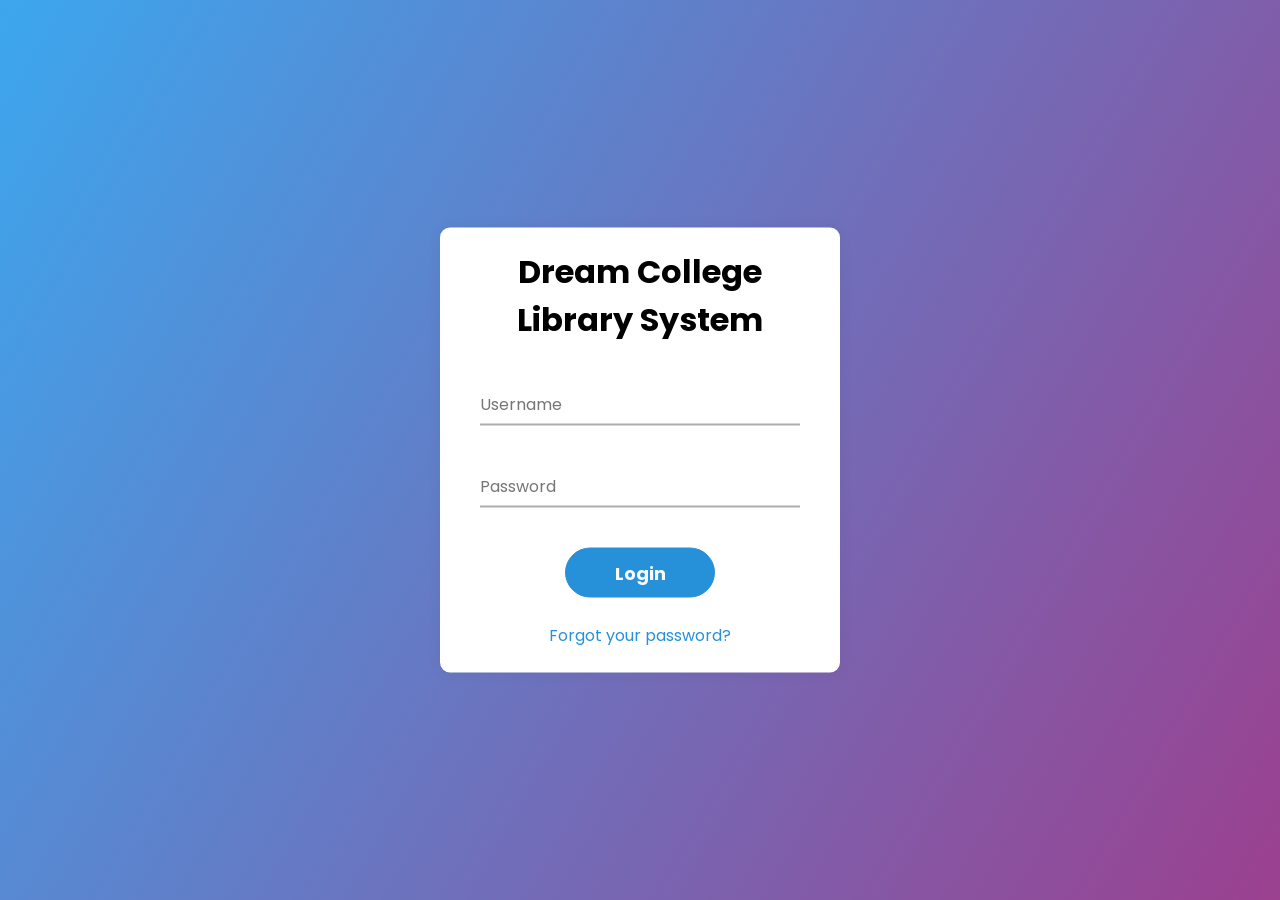
<file: index.html>
<!DOCTYPE html>
<html lang="en">
  <head>
    <meta charset="UTF-8" />
    <meta http-equiv="X-UA-Compatible" content="IE=edge" />
    <meta name="viewport" content="width=device-width, initial-scale=1.0" />
    <title>Register Form Validator</title>
    <link rel="stylesheet" href="stylelogin.css" />
  </head>
  <body>
    <div class="container">
      <h1>
        Dream College <br />
        Library System
      </h1>
      <form>
        <div class="form-control">
          <input type="text" id="username" placeholder="Username" />
          <span></span>
          <small></small>
        </div>
        <div class="form-control">
          <input type="password" id="password" placeholder="Password" />
          <span></span>
          <small></small>
        </div>
        <div class="login">
          <a href="./dashboard.html">Login</a>
        </div>
        <div class="sign_in">
          <a href="./dashboard.html">Forgot your password?</a>
        </div>
      </form>
    </div>
  </body>
</html>
</file>
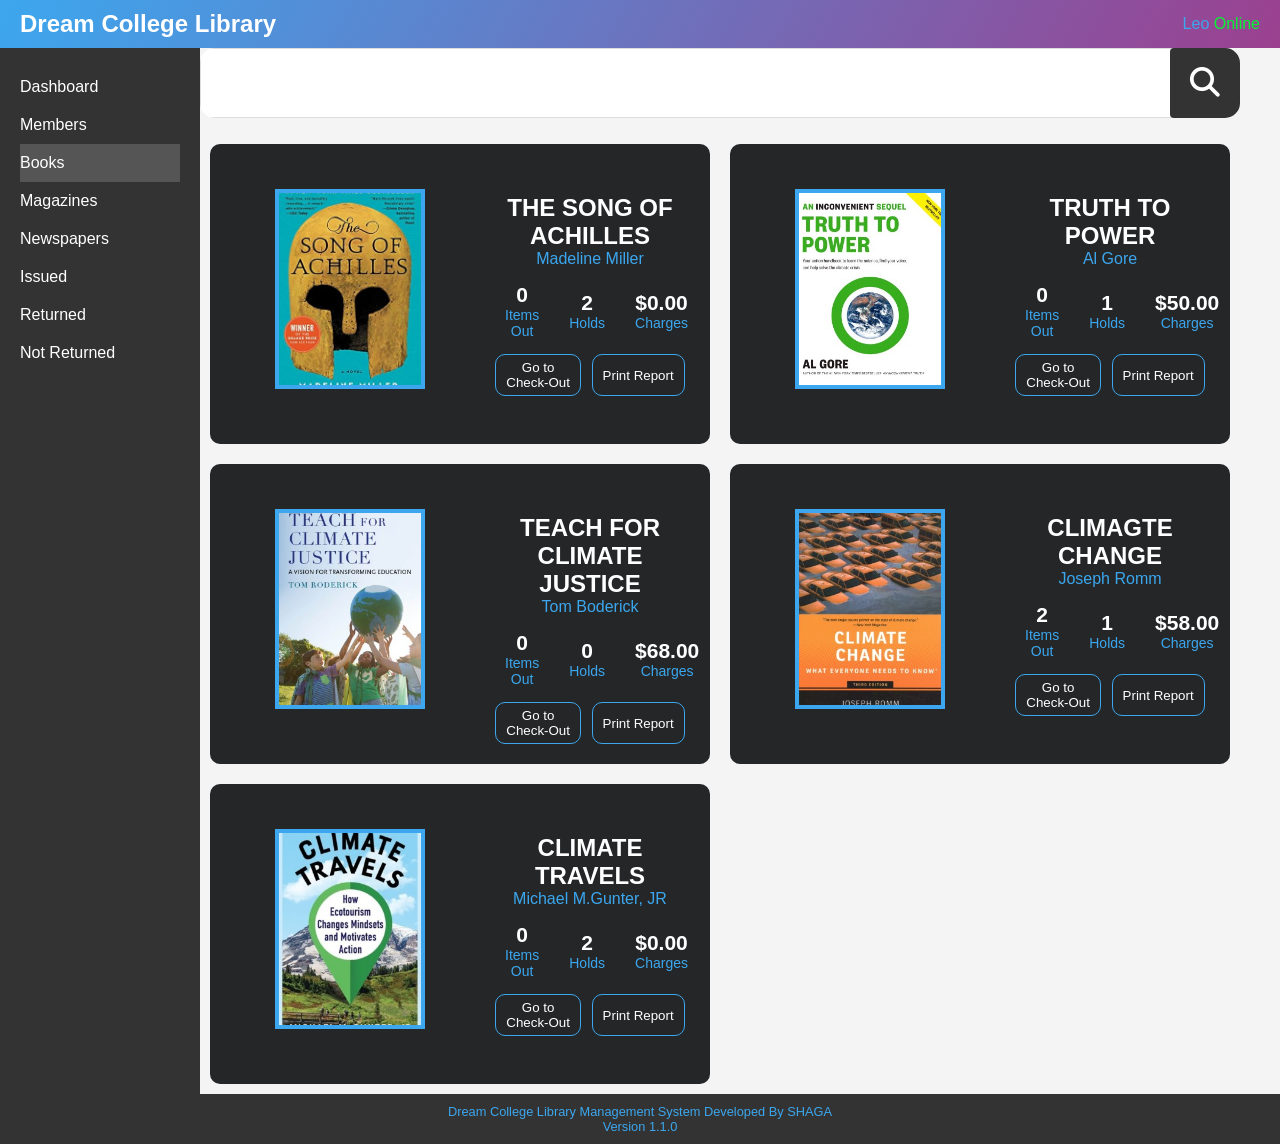
<file: books.html>
<!DOCTYPE html>
<html lang="en">
  <head>
    <meta charset="UTF-8" />
    <meta name="viewport" content="width=device-width, initial-scale=1.0" />
    <title>Dream College Library Dashboard</title>
    <link
      rel="stylesheet"
      href="https://cdnjs.cloudflare.com/ajax/libs/font-awesome/6.6.0/css/all.min.css"
    />
    <link rel="stylesheet" href="style.css" />
    <link rel="stylesheet" href="stylebooks.css" />
  </head>
  <body>
    <header>
      <div class="header-title">
        <h1>
          Dream College
          <tr></tr>
          <span>Library</span>
        </h1>
      </div>
      <div class="user-status">
        <p>Leo <span class="status">Online</span></p>
      </div>
    </header>
    <div class="container">
      <aside>
        <nav>
          <ul>
            <li><a href="./dashboard.html">Dashboard</a></li>
            <li><a href="./members.html">Members</a></li>
            <li class="Books"><a href="./books.html">Books</a></li>
            <li><a href="./books.html">Magazines</a></li>
            <li><a href="./books.html">Newspapers</a></li>
            <li><a href="./books.html">Issued</a></li>
            <li><a href="./books.html">Returned</a></li>
            <li><a href="./books.html">Not Returned</a></li>
          </ul>
        </nav>
      </aside>
      <main>
        <div class="search-box">
          <input type="text" class="search-input" />
          <button class="search-btn">
            <i class="fas fa-search"></i>
          </button>
        </div>
        <div class="card_overall">
          <div class="card">
            <div class="card__img">
              <img src="./img books/Achilles.jpg" alt="" />
            </div>
            <div class="card_info">
              <div class="Student_name">
                <h2>THE SONG OF ACHILLES</h2>
                <p>Madeline Miller</p>
              </div>
              <div class="Info">
                <div class="Items Out">
                  <h2>0</h2>
                  <p>Items Out</p>
                </div>
                <div class="Holds">
                  <h2>2</h2>
                  <p>Holds</p>
                </div>
                <div class="Charges">
                  <h2>$0.00</h2>
                  <p>Charges</p>
                </div>
              </div>
              <div class="click">
                <button>
                  Go to <br />
                  Check-Out
                </button>
                <button>Print Report</button>
              </div>
            </div>
          </div>
          <div class="card">
            <div class="card__img">
              <img src="./img books/jacket (1).jpg" alt="" />
            </div>
            <div class="card_info">
              <div class="Student_name">
                <h2>TRUTH TO POWER</h2>
                <p>Al Gore</p>
              </div>
              <div class="Info">
                <div class="Items Out">
                  <h2>0</h2>
                  <p>Items Out</p>
                </div>
                <div class="Holds">
                  <h2>1</h2>
                  <p>Holds</p>
                </div>
                <div class="Charges">
                  <h2>$50.00</h2>
                  <p>Charges</p>
                </div>
              </div>
              <div class="click">
                <button>
                  Go to <br />
                  Check-Out
                </button>
                <button>Print Report</button>
              </div>
            </div>
            
          </div>
          <div class="card">
            <div class="card__img">
              <img src="./img books/jacket (2).jpg" alt="" />
            </div>
            <div class="card_info">
              <div class="Student_name">
                <h2>TEACH FOR CLIMATE JUSTICE</h2>
                <p>Tom Boderick</p>
              </div>
              <div class="Info">
                <div class="Items Out">
                  <h2>0</h2>
                  <p>Items Out</p>
                </div>
                <div class="Holds">
                  <h2>0</h2>
                  <p>Holds</p>
                </div>
                <div class="Charges">
                  <h2>$68.00</h2>
                  <p>Charges</p>
                </div>
              </div>
              <div class="click">
                <button>
                  Go to <br />
                  Check-Out
                </button>
                <button>Print Report</button>
              </div>
            </div>
            
          </div>
          <div class="card">
            <div class="card__img">
              <img src="./img books/jacket (3).jpg" alt="" />
            </div>
            <div class="card_info">
              <div class="Student_name">
                <h2>CLIMAGTE CHANGE</h2>
                <p>Joseph Romm</p>
              </div>
              <div class="Info">
                <div class="Items Out">
                  <h2>2</h2>
                  <p>Items Out</p>
                </div>
                <div class="Holds">
                  <h2>1</h2>
                  <p>Holds</p>
                </div>
                <div class="Charges">
                  <h2>$58.00</h2>
                  <p>Charges</p>
                </div>
              </div>
              <div class="click">
                <button>
                  Go to <br />
                  Check-Out
                </button>
                <button>Print Report</button>
              </div>
            </div>
            
          </div>
          <div class="card">
            <div class="card__img">
              <img src="./img books/jacket.jpg" alt="" />
            </div>
            <div class="card_info">
              <div class="Student_name">
                <h2>CLIMATE TRAVELS</h2>
                <p>Michael M.Gunter, JR</p>
              </div>
              <div class="Info">
                <div class="Items Out">
                  <h2>0</h2>
                  <p>Items Out</p>
                </div>
                <div class="Holds">
                  <h2>2</h2>
                  <p>Holds</p>
                </div>
                <div class="Charges">
                  <h2>$0.00</h2>
                  <p>Charges</p>
                </div>
              </div>
              <div class="click">
                <button>
                  Go to <br />
                  Check-Out
                </button>
                <button>Print Report</button>
              </div>
            </div>
          </div>
          </div>
        </div>
      </main>
    </div>
    <footer>
      <p>Dream College Library Management System Developed By SHAGA</p>
      <p>Version 1.1.0</p>
    </footer>
    <script src="scriptbooks.js"></script>
  </body>
</html>
</file>
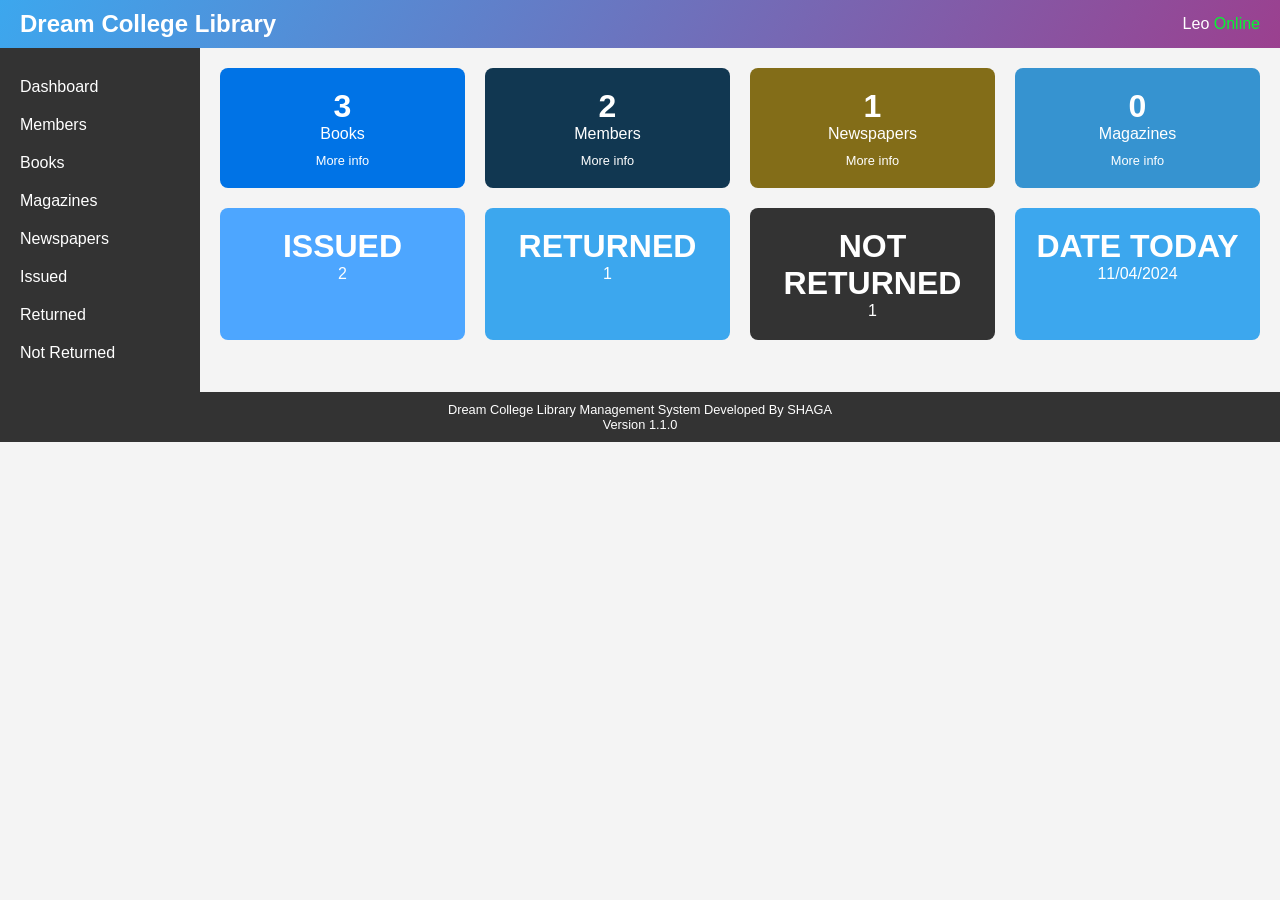
<file: dashboard.html>
<!DOCTYPE html>
<html lang="en">
  <head>
    <meta charset="UTF-8" />
    <meta name="viewport" content="width=device-width, initial-scale=1.0" />
    <title>Dream College Library Dashboard</title>
    <link rel="stylesheet" href="style.css" />
    <link rel="stylesheet" href="styledashboard.css" />
  </head>
  <body>
    <header>
      <div class="header-title">
        <h1>
          Dream College
          <tr></tr>
          <span>Library</span>
        </h1>
      </div>
      <div class="user-status">
        <p>Leo <span class="status">Online</span></p>
      </div>
    </header>
    <div class="container">
      <aside>
        <nav>
          <ul>
            <li><a href="./dashboard.html">Dashboard</a></li>
            <li><a href="./members.html">Members</a></li>
            <li><a href="./books.html">Books</a></li>
            <li><a href="./books.html">Magazines</a></li>
            <li><a href="./books.html">Newspapers</a></li>
            <li><a href="./books.html">Issued</a></li>
            <li><a href="./books.html">Returned</a></li>
            <li><a href="./books.html">Not Returned</a></li>
          </ul>
        </nav>
      </aside>
      <main>
        <section class="dashboard">
          <div class="dashboard-item blue">
            <h2>3</h2>
            <p>Books</p>
            <span>More info</span>
          </div>
          <div class="dashboard-item green">
            <h2>2</h2>
            <p>Members</p>
            <span>More info</span>
          </div>
          <div class="dashboard-item yellow">
            <h2>1</h2>
            <p>Newspapers</p>
            <span>More info</span>
          </div>
          <div class="dashboard-item red">
            <h2>0</h2>
            <p>Magazines</p>
            <span>More info</span>
          </div>
          <div class="dashboard-item blue-light">
            <h2>ISSUED</h2>
            <p>2</p>
          </div>
          <div class="dashboard-item red-light">
            <h2>RETURNED</h2>
            <p>1</p>
          </div>
          <div class="dashboard-item green-light">
            <h2>NOT RETURNED</h2>
            <p>1</p>
          </div>
          <div class="dashboard-item yellow-light">
            <h2>DATE TODAY</h2>
            <p>11/04/2024</p>
          </div>
        </section>
      </main>
    </div>
    <footer>
      <p>Dream College Library Management System Developed By SHAGA</p>
      <p>Version 1.1.0</p>
    </footer>
  </body>
</html>
</file>
<file: stylelogin.css>
@import url("https://fonts.googleapis.com/css2?family=Poppins:wght@400;500;600;700&display=swap");

* {
  margin: 0;
  padding: 0;
  box-sizing: border-box;
  font-family: "Poppins", sans-serif;
}

body {
  background: linear-gradient(120deg, #3ca7ee, #9b408f);
  height: 100vh;
  overflow: hidden;
}

.container {
  position: absolute;
  top: 50%;
  left: 50%;
  transform: translate(-50%, -50%);
  width: 400px;
  background: white;
  border-radius: 10px;
  box-shadow: 0px 0px 15px rgba(0, 0, 0, 0.05);
}

.container h1 {
  text-align: center;
  padding-top: 20px;
}

.container form {
  padding: 0 40px;
}

form .form-control {
  position: relative;
  border-bottom: 2px solid #adadad;
  margin: 40px 0;
}

.form-control.success {
  border-bottom-color: #2691d9;
}

.form-control.error {
  border-bottom-color: #e74c3c;
}

.form-control input {
  width: 100%;
  height: 40px;
  font-size: 16px;
  border: none;
  background: none;
  outline: none;
}

small {
  position: absolute;
  left: 0;
  top: 100%;
  margin-top: 3px;
  color: #e74c3c;
}

.form-control span::before {
  content: "";
  position: absolute;
  top: 40px;
  left: 0;
  width: 0%;
  height: 2px;
  background: #2691d9;
  transition: 0.3s;
}

.form-control input:focus ~ span::before {
  width: 100%;
}

.login {
  width: 150px;
  height: 50px;
  border: 1px solid;
  background: #2691d9;
  border-radius: 25px;
  cursor: pointer;
  outline: none;
  transition: 0.5s;
  display: flex;
  justify-content: center;
  align-items: center;
  margin: auto;
  border-color: #2691d9;
}

.login a {
  font-size: 18px;
  color: #f7fbfd;
  font-weight: 700;
  text-decoration: none;
  text-align: center;
}
.login:hover {
  background-color: #08609a;
}

.sign_in {
  margin: 25px 0;
  text-align: center;
  font-size: 16px;
  color: #666666;
}

.sign_in a {
  color: #2691d9;
  text-decoration: none;
}

.sign_in a:hover {
  text-decoration: underline;
}
@media (max-width: 2000px) {
}
</file>
<file: style.css>
* {
  margin: 0;
  padding: 0;
  box-sizing: border-box;
}

body {
  font-family: Arial, sans-serif;
  background-color: #f4f4f4;
  color: #333;
  height: 100vh;
}

header {
  display: flex;
  justify-content: space-between;
  align-items: center;
  background-image: linear-gradient(120deg, #3ca7ee, #9b408f);
  padding: 10px 20px;
}

.header-title h1 {
  color: white;
  font-size: 24px;
}

.header-title span {
  font-weight: bold;
}

.user-status {
  color: white;
}

.user-status .status {
  color: #05f631;
}

.container {
  display: flex;
}

aside {
  width: 200px;
  background-color: #333;
  color: white;
  padding: 20px;
}

aside nav ul {
  list-style: none;
}

aside nav ul li {
  padding: 10px 0;
  cursor: pointer;
}

aside nav ul li:hover {
  background-color: #555;
}

aside nav ul li a {
  text-decoration: none;
  color: white;
  font-family: Arial;
}

footer {
  text-align: center;
  padding: 10px;
  background-color: #333;
  color: white;
  font-size: 0.8em;
}
.Members {
  background-color: #555;
}

:root {
  --blue-color: #3ca7ee;
}
main {
  overflow: hidden;
  text-overflow: ellipsis;
}

.search-box {
  height: 70px;
  position: relative;
  overflow: hidden;
  transition: all 0.5s ease;
  border-radius: 15px;
  text-align: center;
  margin: auto;
}
.search-input {
  width: 100%;
  height: 100%;
  border: none;
  color: #fff;
  padding: 20px 100px 20px 35px;
  font-size: 40px;
}

.search-btn {
  color: #242628;
  outline: none;
  border: none;
  width: 70px;
  height: 70px;
  position: absolute;
  right: 0;
  top: 0;
  cursor: pointer;
  font-size: 30px;
}
</file>
<file: stylebooks.css>
.Books {
  background-color: #555;
}

button {
  cursor: pointer;
  transition: background-color 0.3s ease, transform 0.2s ease;
}

button:hover {
  background-color: #007bff;
  color: white;
  transform: scale(1.05);
}

.search-box {
  display: flex;
  align-items: center;
  margin-bottom: 1rem;
}

.search-input {
  padding: 0.5rem;
  flex: 1;
  border: 1px solid #ddd;
  border-radius: 4px;
}

.search-btn {
  background-color: #333;
  color: white;
  padding: 0.5rem;
  border: none;
  border-radius: 4px;
  margin-left: 0.5rem;
  cursor: pointer;
  transition: background-color 0.3s;
}

.search-btn:hover {
  background-color: #007bff;
}
.card {
  flex: 0 1 250px; /* Each card takes up 250px of space and shrinks as needed */
  height: 300px;
  border-radius: 10px;
  text-align: center;
  background-color: #242628;
  transition: all 0.3s ease;
  margin-bottom: 20px; /* Space at the bottom for wrapped rows */
}

/* Custom scrollbar for horizontal scrolling */
.card_overall::-webkit-scrollbar {
  height: 8px;
}

.card_overall::-webkit-scrollbar-thumb {
  background-color: #888;
  border-radius: 4px;
}

.card_overall::-webkit-scrollbar-thumb:hover {
  background-color: #555;
}

.card__img {
  width: 150px;
  height: 200px;

  transition: 0.25s;
  margin: 0 auto;
  transform: translateY(25px);
  border: 4px solid var(--blue-color);
  cursor: pointer;
}

img {
  width: 100%;
  height: 100%;
  object-fit: cover;
  object-position: center;
}
.Student_name {
  margin-top: 30px;
}
h2 {
  color: white;
}

p {
  color: var(--blue-color);
}

.card__social a:hover {
  color: var(--blue-color);
}

.click button {
  outline: none;
  border: none;
  color: white;
  background-color: transparent;
  border: 1px solid var(--blue-color);
  border-radius: 10px;
  padding: 5px 10px;
  cursor: pointer;
  transition: 0.25s;
}

.click button:hover {
  background-color: var(--blue-color);
}
.click {
  display: flex;
  justify-content: space-around;
}
.Info {
  display: flex;
  justify-content: space-around;
  align-items: center;
  cursor: pointer;
}
.Items,
.Holds,
.Charges {
  font-size: 14px;
  text-align: center;
  margin: 15px;
}
.card {
  display: flex;
  margin: 10px;
  padding: 20px;
  width: 500px;
  padding-left: 0;
}
.card_info {
  width: 200px;
}
.card_overall {
  display: grid;
  grid-template-columns: repeat(3, 1fr);
}
@media (max-width: 1250px), (min-width: 1000px) {
  .card_overall {
    display: grid;
    grid-template-columns: repeat(2, 1fr);
  }
}
@media (max-width: 999px) {
  .card_overall {
    display: grid;
    grid-template-columns: repeat(1, 1fr);
  }
}
</file>
<file: styledashboard.css>
* {
  margin: 0;
  padding: 0;
  box-sizing: border-box;
}

body {
  font-family: Arial, sans-serif;
  background-color: #f4f4f4;
  color: #333;
}

header {
  display: flex;
  justify-content: space-between;
  align-items: center;
  background-image: linear-gradient(120deg, #3ca7ee, #9b408f);
  padding: 10px 20px;
}

.header-title h1 {
  color: white;
  font-size: 24px;
}

.header-title span {
  font-weight: bold;
}

.user-status {
  color: white;
}

.user-status .status {
  color: #05f631;
}

.container {
  display: flex;
}

aside {
  width: 200px;
  background-color: #333;
  color: white;
  padding: 20px;
}

aside nav ul {
  list-style: none;
}

aside nav ul li {
  padding: 10px 0;
  cursor: pointer;
}

aside nav ul li:hover {
  background-color: #555;
}

main {
  flex: 1;
  padding: 20px;
}

.dashboard {
  display: grid;
  grid-template-columns: repeat(4, 1fr);
  gap: 20px;
}

.dashboard-item {
  padding: 20px;
  color: white;
  text-align: center;
  border-radius: 8px;
}

.dashboard-item h2 {
  font-size: 2em;
}

.dashboard-item p {
  font-size: 1em;
}

.dashboard-item span {
  display: block;
  margin-top: 10px;
  font-size: 0.8em;
}

.blue {
  background-color: #0073e6;
}
.green {
  background-color: #113751;
}
.yellow {
  background-color: #836d18;
}
.red {
  background-color: #3693d0;
}

.blue-light {
  background-color: #4da6ff;
}
.red-light {
  background-color: #3ca7ee;
}
.green-light {
  background-color: #333;
}
.yellow-light {
  background-color: #3ca7ee;
}

footer {
  text-align: center;
  padding: 10px;
  background-color: #333;
  color: white;
  font-size: 0.8em;
}

@media (max-width: 800px) {
  .dashboard {
    display: grid;
    grid-template-columns: repeat(3, 1fr);
    gap: 20px;
  }
}
</file>
